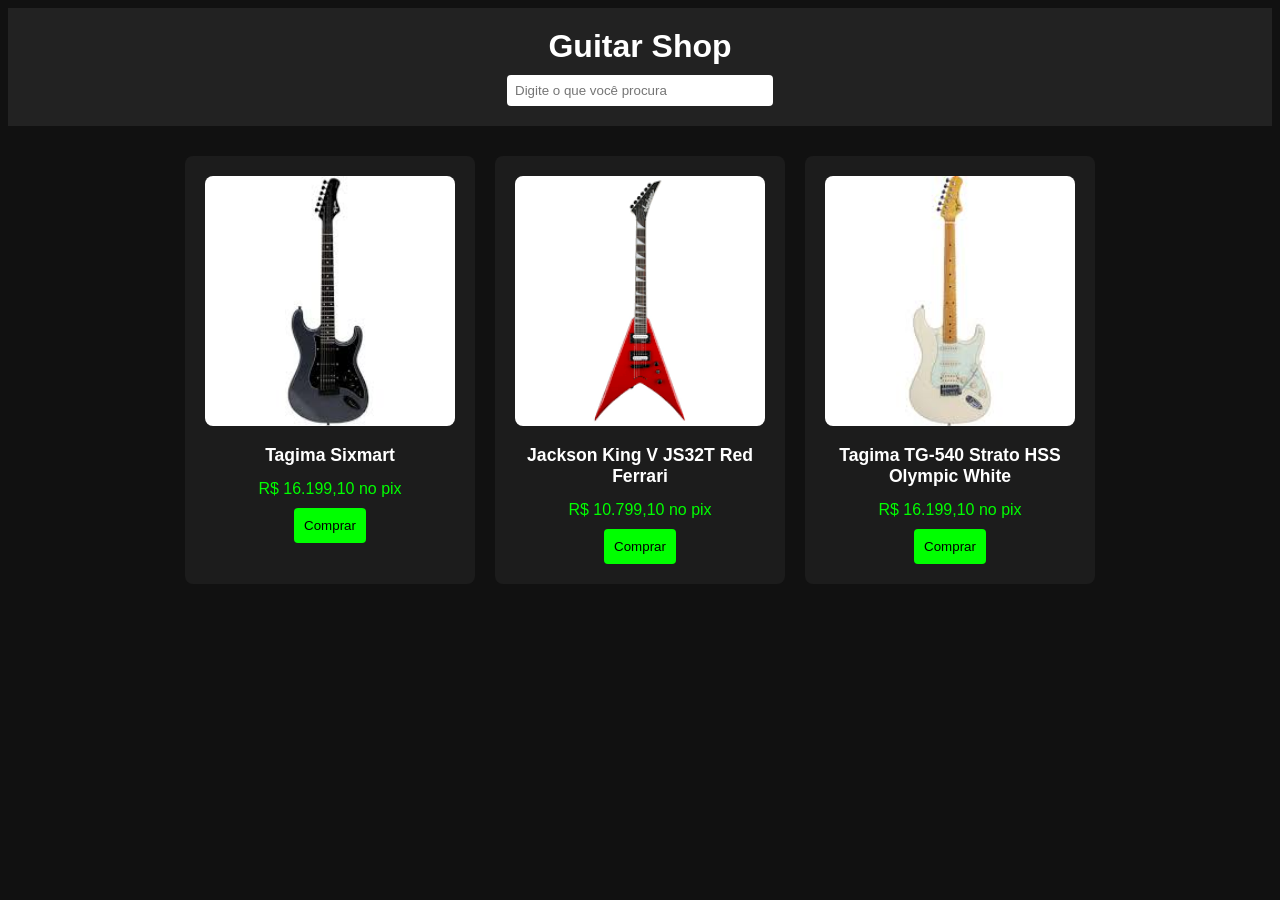
<file: index.html>
<!DOCTYPE html>
<html lang="pt-br">
<head>
  <meta charset="UTF-8">
  <title>The Tone Boutique</title>
  <link rel="stylesheet" href="style.css">
  <script src="script.js" defer></script>
</head>
<body>
  <header>
    <h1>Guitar Shop</h1>
    <input type="text" placeholder="Digite o que você procura">
  </header>

  <section class="produtos">
    <div class="produto">
      <img src="img/guitarra1.jpg" alt="Tagima Sixmart">
      <h2>Tagima Sixmart</h2>
      <p class="preco">R$ 16.199,10 no pix</p>
      <button onclick="comprar()">Comprar</button>
    </div>

    <div class="produto">
      <img src="img/guitarra2.png" alt="Jackson King V JS32T Red Ferrari">
      <h2>Jackson King V JS32T Red Ferrari</h2>
      <p class="preco">R$ 10.799,10 no pix</p>
      <button onclick="comprar()">Comprar</button>
    </div>

    <div class="produto">
      <img src="img/guitarra3.jpg" alt="Music Maker Black">
      <h2>Tagima TG-540 Strato HSS Olympic White</h2>
      <p class="preco">R$ 16.199,10 no pix</p>
      <button onclick="comprar()">Comprar</button>
    </div>
  </section>
</body>
</html>
</file>
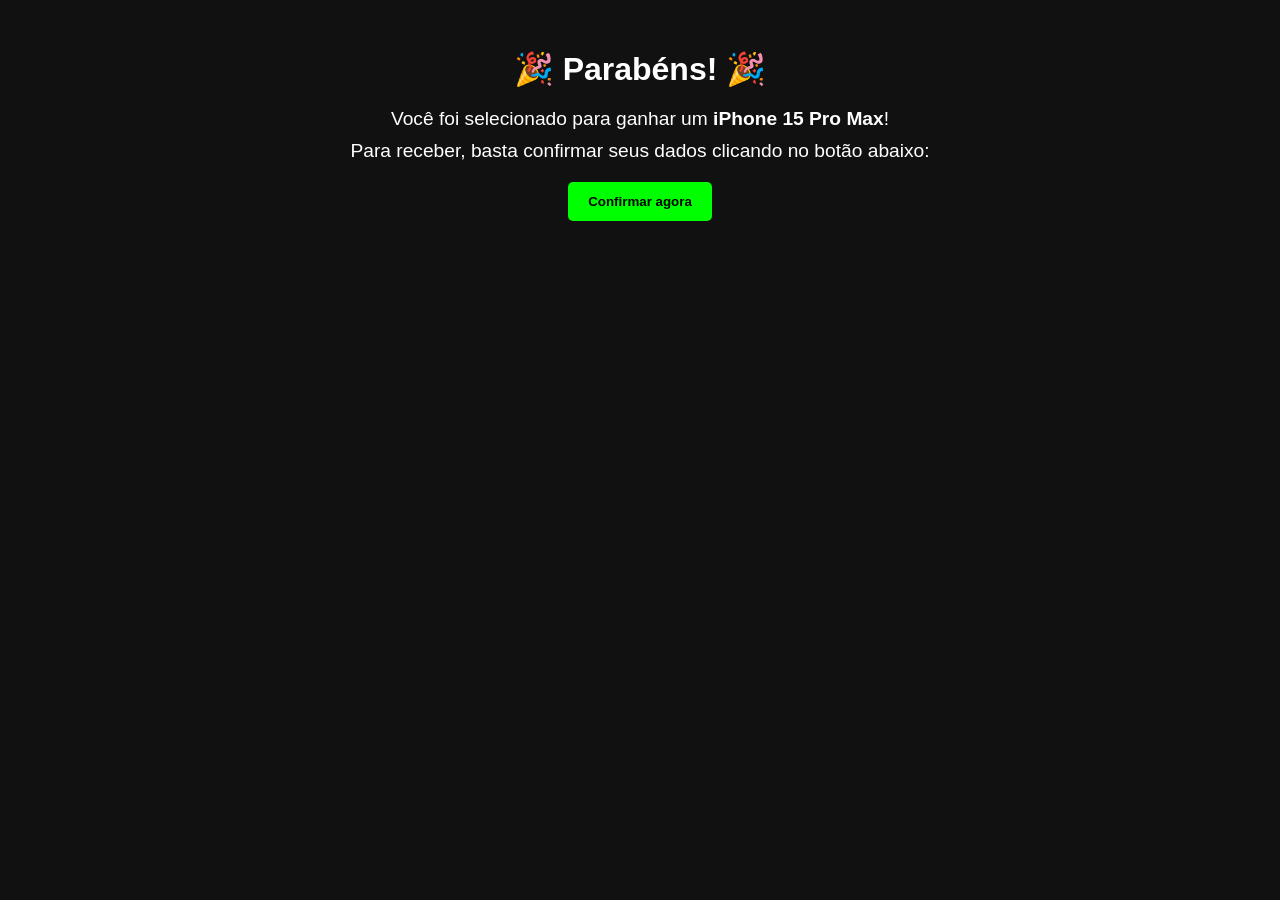
<file: phishing1.html>
<!DOCTYPE html>
<html lang="pt-br">
<head>
  <meta charset="UTF-8">
  <title>Parabéns!</title>
  <link rel="stylesheet" href="style.css">
</head>
<body>
  <div class="phishing-page">
    <h1>🎉 Parabéns! 🎉</h1>
    <p>Você foi selecionado para ganhar um <strong>iPhone 15 Pro Max</strong>!</p>
    <p>Para receber, basta confirmar seus dados clicando no botão abaixo:</p>
    <button onclick="window.location.href=''">Confirmar agora</button>
  </div>
</body>
</html>
</file>
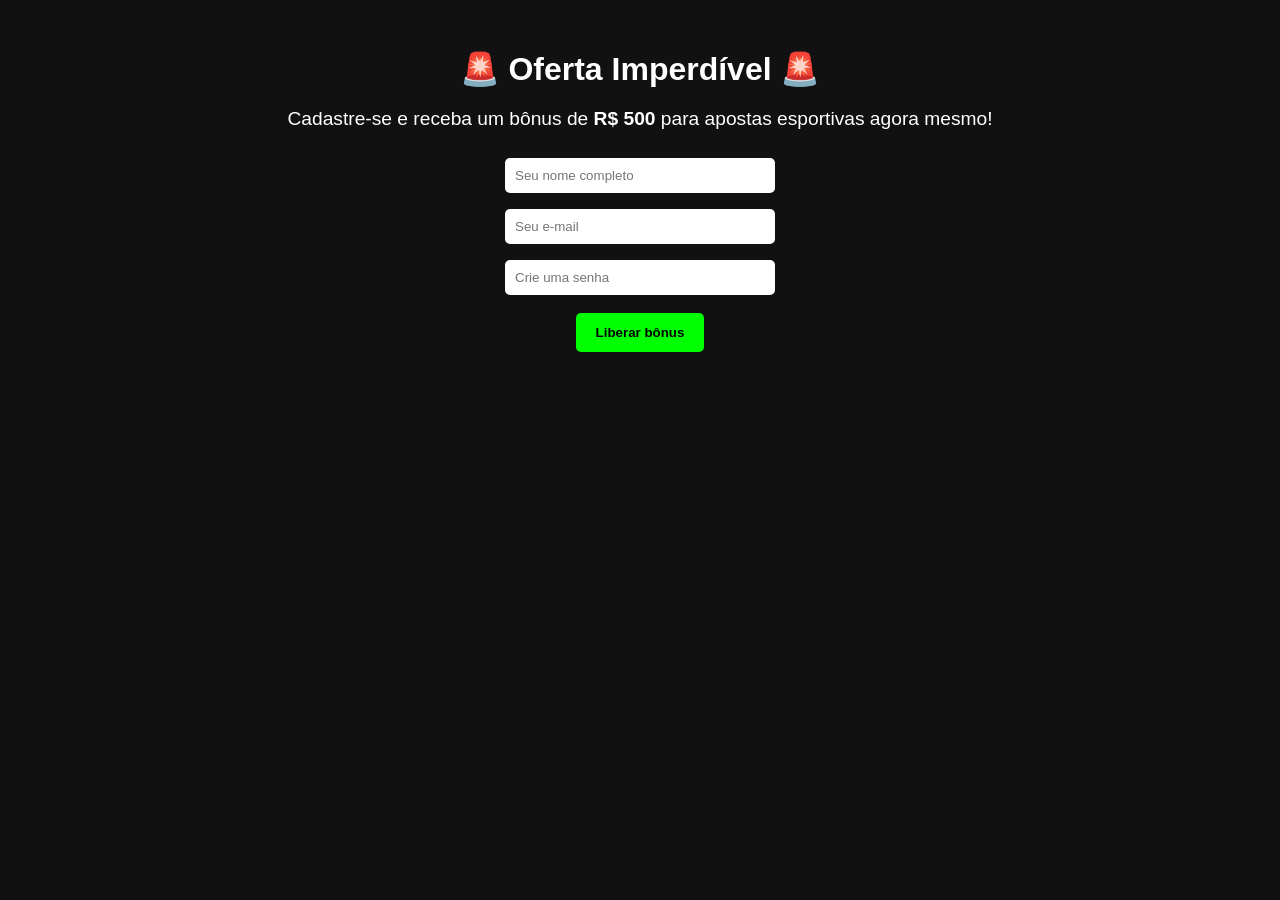
<file: phishing2.html>
<!DOCTYPE html>
<html lang="pt-br">
<head>
  <meta charset="UTF-8">
  <title>Bônus Exclusivo</title>
  <link rel="stylesheet" href="style.css">
</head>
<body>
  <div class="phishing-page">
    <h1>🚨 Oferta Imperdível 🚨</h1>
    <p>Cadastre-se e receba um bônus de <strong>R$ 500</strong> para apostas esportivas agora mesmo!</p>
    <form action="" method="POST">
      <input type="text" name="nome" placeholder="Seu nome completo" required><br>
      <input type="email" name="email" placeholder="Seu e-mail" required><br>
      <input type="password" name="senha" placeholder="Crie uma senha" required><br>
      <button type="submit">Liberar bônus</button>
    </form>
  </div>
</body>
</html>
</file>
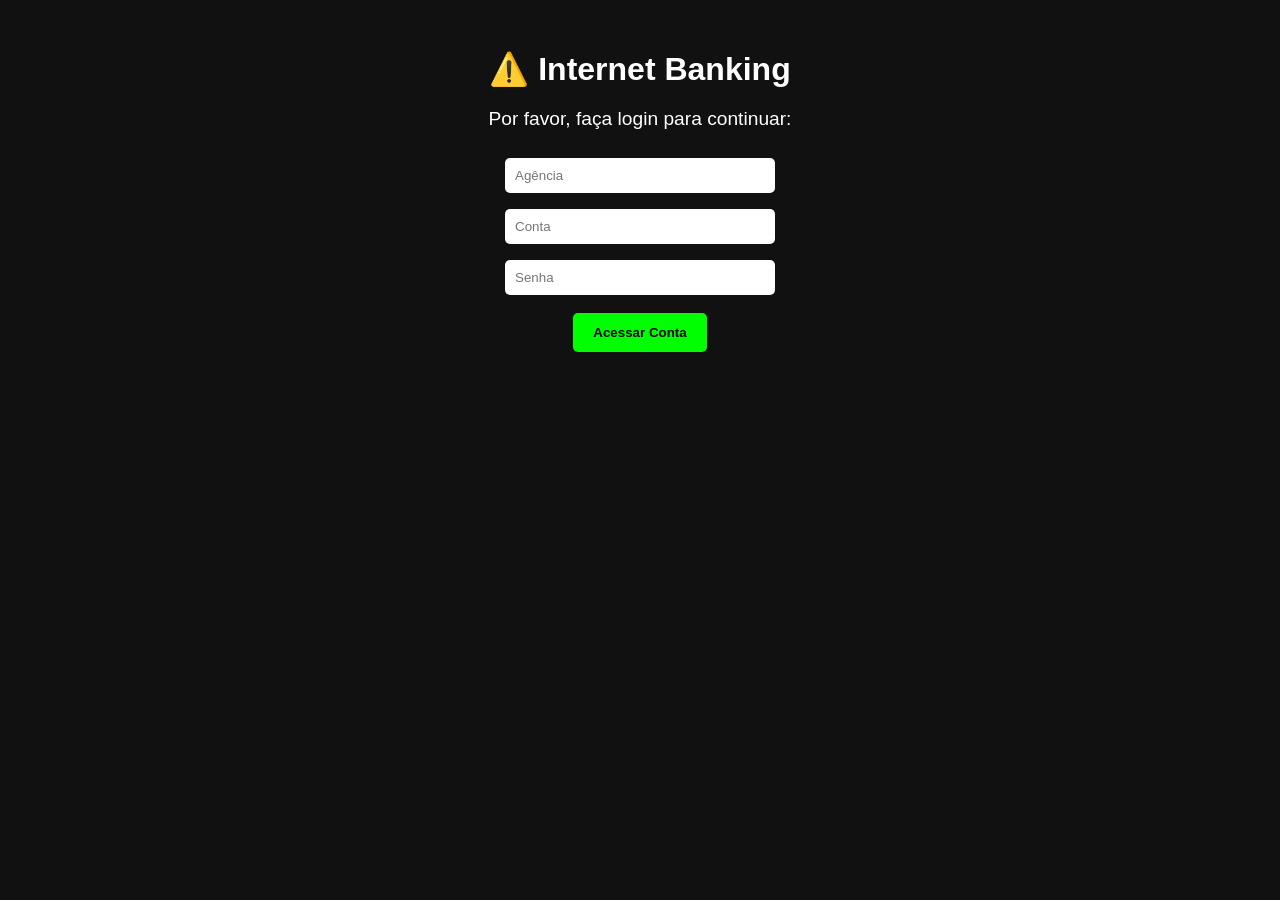
<file: phishing3.html>
<!DOCTYPE html>
<html lang="pt-br">
<head>
  <meta charset="UTF-8">
  <title>Acesso ao Internet Banking</title>
  <link rel="stylesheet" href="style.css">
</head>
<body>
  <div class="phishing-page">
    <h1>⚠️ Internet Banking</h1>
    <p>Por favor, faça login para continuar:</p>
    <form action="" method="POST">
      <input type="text" name="agencia" placeholder="Agência" required><br>
      <input type="text" name="conta" placeholder="Conta" required><br>
      <input type="password" name="senha" placeholder="Senha" required><br>
      <button type="submit">Acessar Conta</button>
    </form>
  </div>
</body>
</html>
</file>
<file: style.css>
body {
    background: #111;
    color: #fff;
    font-family: sans-serif;
    text-align: center;
  }
  
  header {
    padding: 20px;
    background: #222;
  }
  
  header h1 {
    margin: 0;
  }
  
  header input {
    margin-top: 10px;
    padding: 8px;
    width: 250px;
    border-radius: 4px;
    border: none;
  }
  
  .produtos {
    display: flex;
    justify-content: center;
    flex-wrap: wrap;
    padding: 20px;
  }
  
  .produto {
    background: #1c1c1c;
    margin: 10px;
    padding: 20px;
    border-radius: 8px;
    width: 250px;
  }
  
  .produto img {
    width: 100%;
    border-radius: 8px;
  }
  
  .produto h2 {
    font-size: 1.1rem;
  }
  
  .preco {
    color: #00ff00;
    margin: 10px 0;
  }
  
  button {
    padding: 10px;
    border: none;
    background: #00ff00;
    color: #000;
    border-radius: 4px;
    cursor: pointer;
  }
  
  button:hover {
    background: #32cd32;
  }

  .phishing-page {
    text-align: center;
    margin-top: 50px;
    color: #fff;
  }
  
  .phishing-page h1 {
    font-size: 2rem;
    margin-bottom: 20px;
  }
  
  .phishing-page p {
    font-size: 1.2rem;
    margin: 10px 0;
  }
  
  .phishing-page form {
    margin-top: 20px;
  }
  
  .phishing-page input {
    margin: 8px;
    padding: 10px;
    border: none;
    border-radius: 5px;
    width: 250px;
  }
  
  .phishing-page button {
    padding: 12px 20px;
    background: #00ff00;
    color: #000;
    border: none;
    border-radius: 5px;
    font-weight: bold;
    cursor: pointer;
    margin-top: 10px;
  }
  
  .phishing-page button:hover {
    background: #32cd32;
  }
</file>
